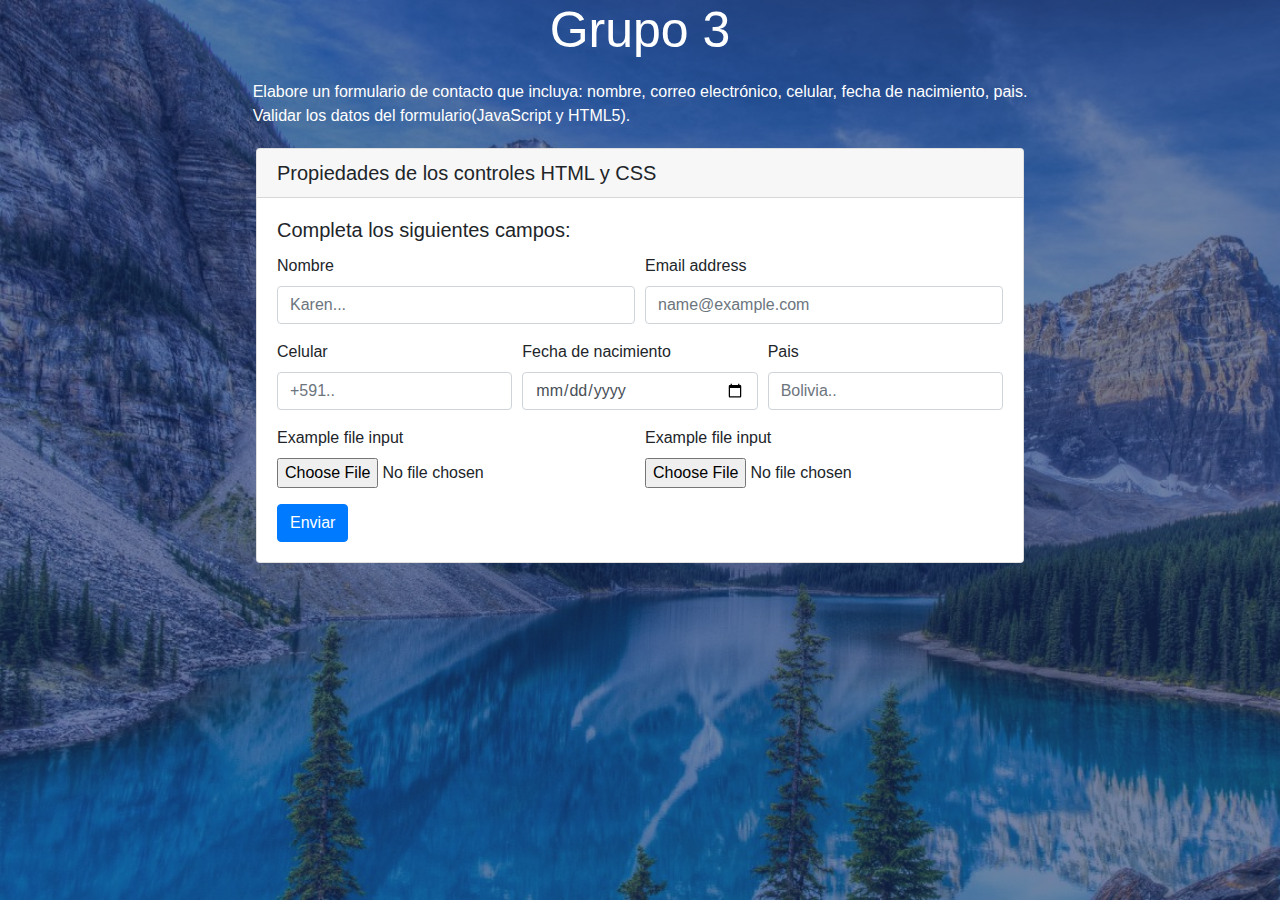
<file: index.html>
<!DOCTYPE html>
<html lang="es">

<head>
    <meta charset="UTF-8">
    <meta name="viewport" content="width=device-width, initial-scale=1.0">
    <link rel="stylesheet" href="https://stackpath.bootstrapcdn.com/bootstrap/4.4.1/css/bootstrap.min.css"
        integrity="sha384-Vkoo8x4CGsO3+Hhxv8T/Q5PaXtkKtu6ug5TOeNV6gBiFeWPGFN9MuhOf23Q9Ifjh" crossorigin="anonymous">
    <link rel="stylesheet" href="./assets/css/custom-style.css">
    <title>Practica 2</title>
</head>

<body>
    <article class="back">
        <div>
            <h1 class="titulo">Grupo 3</h1>
            <p class="parrafo">Elabore un formulario de contacto que incluya: nombre, correo electrónico, celular, fecha
                de nacimiento, pais.
                <br> Validar los datos del formulario(JavaScript y HTML5).</p>
        </div>
        <div class="card card-tam">
            <h5 class="card-header">Propiedades de los controles HTML y CSS</h5>
            <div class="card-body">
                <h5 class="card-title">Completa los siguientes campos:</h5>
                <form action="./pages/recibido.html" method="GET" id="myForm" enctype="multipart/form-data">
                    <div class=" form-row">
                        <div class="form-group col-sm-6 ">
                            <label for="nombre">Nombre</label>
                            <input type="text" class="form-control" id="nombre" name="nombre" placeholder="Karen..."
                                required>
                        </div>
                        <div class="form-group col-sm-6">
                            <label for="email">Email address</label>
                            <input type="email" class="form-control" id="email" name="email"
                                placeholder="name@example.com" required>
                        </div>
                    </div>
                    <div class="form-row">
                        <div class="form-group col-sm-4">
                            <label for="celular">Celular</label>
                            <input type="number" class="form-control" id="celular" name="celular" placeholder="+591.."
                                required>
                        </div>
                        <div class="form-group col-sm-4">
                            <label for="fecha">Fecha de nacimiento</label>
                            <input type="date" class="form-control" id="fecha" name="fecha" required>
                        </div>
                        <div class="form-group col-sm-4">
                            <label for="pais">Pais</label>
                            <input type="text" class="form-control" id="pais" name="pais" placeholder="Bolivia.."
                                required>
                        </div>
                    </div>
                    <div class="form-row">
                        <div class="form-group col-sm-6">
                            <label for="audio">Example file input</label>
                            <input type="file" accept=".mp3,audio/*" class="form-control-file" id="audio" name="audio">
                        </div>
                        <div class="form-group col-sm-6">
                            <label for="video">Example file input</label>
                            <input type="file" accept="video/mp4,video/x-m4v,video/*" class="form-control-file" id="video" name="video">
                        </div>

                    </div>
                    <div class="right">
                        <button type="submit" class="btn btn-primary" id="enviar">Enviar</button>
                    </div>
                </form>
            </div>
        </div>
    </article>
    <script src="./assets/js/app.js"></script>
    <script src="https://code.jquery.com/jquery-3.4.1.slim.min.js"
        integrity="sha384-J6qa4849blE2+poT4WnyKhv5vZF5SrPo0iEjwBvKU7imGFAV0wwj1yYfoRSJoZ+n"
        crossorigin="anonymous"></script>
    <script src="https://cdn.jsdelivr.net/npm/popper.js@1.16.0/dist/umd/popper.min.js"
        integrity="sha384-Q6E9RHvbIyZFJoft+2mJbHaEWldlvI9IOYy5n3zV9zzTtmI3UksdQRVvoxMfooAo"
        crossorigin="anonymous"></script>
    <script src="https://stackpath.bootstrapcdn.com/bootstrap/4.4.1/js/bootstrap.min.js"
        integrity="sha384-wfSDF2E50Y2D1uUdj0O3uMBJnjuUD4Ih7YwaYd1iqfktj0Uod8GCExl3Og8ifwB6"
        crossorigin="anonymous"></script>
</body>

</html>
</file>
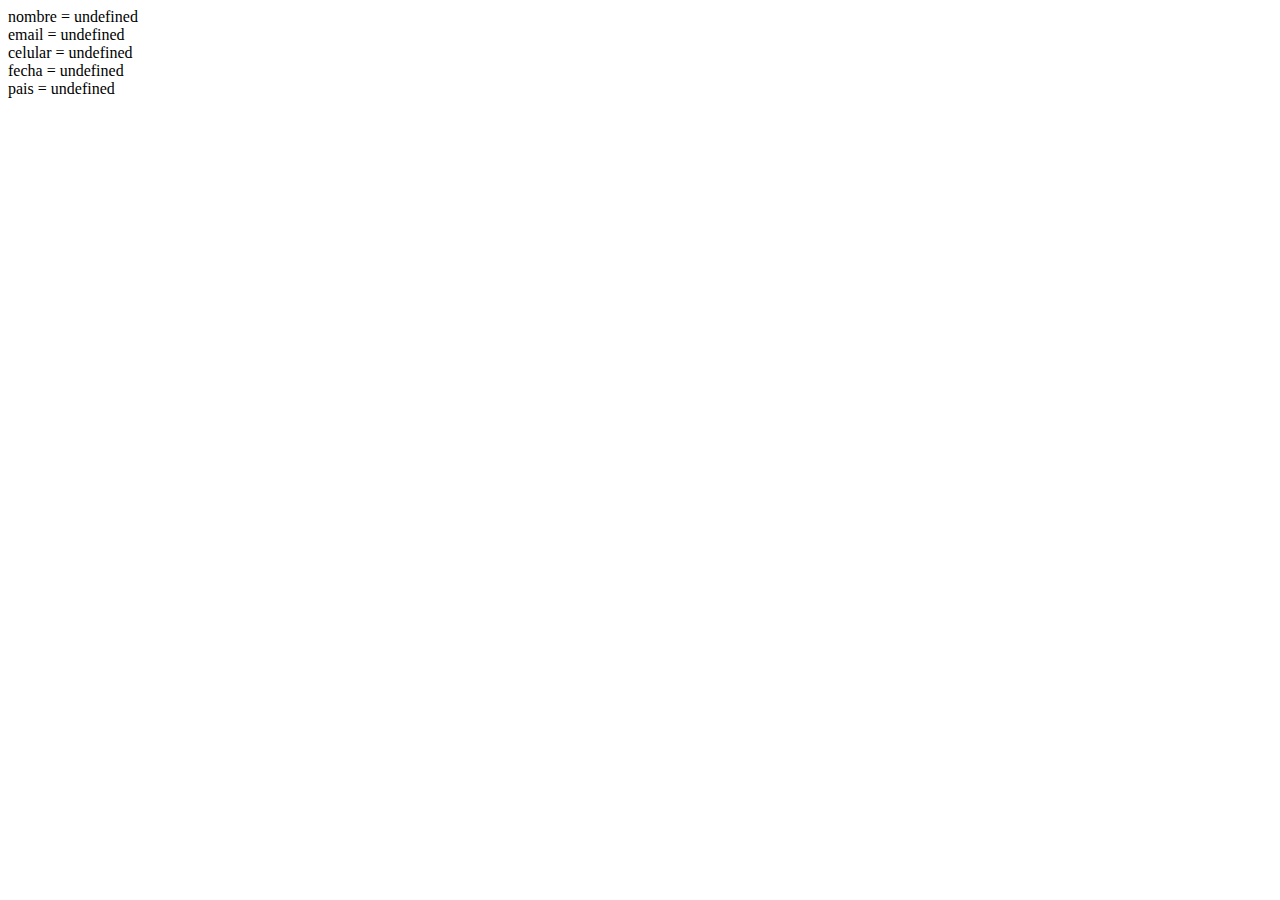
<file: recibido.html>
<!DOCTYPE html>
<html lang="en">

<head>
    <meta charset="UTF-8">
    <meta name="viewport" content="width=device-width, initial-scale=1.0">
    <title>Document</title>
</head>

<body>

</body>
<script src="./assets/js/recibido.js"></script>

</html>
</file>
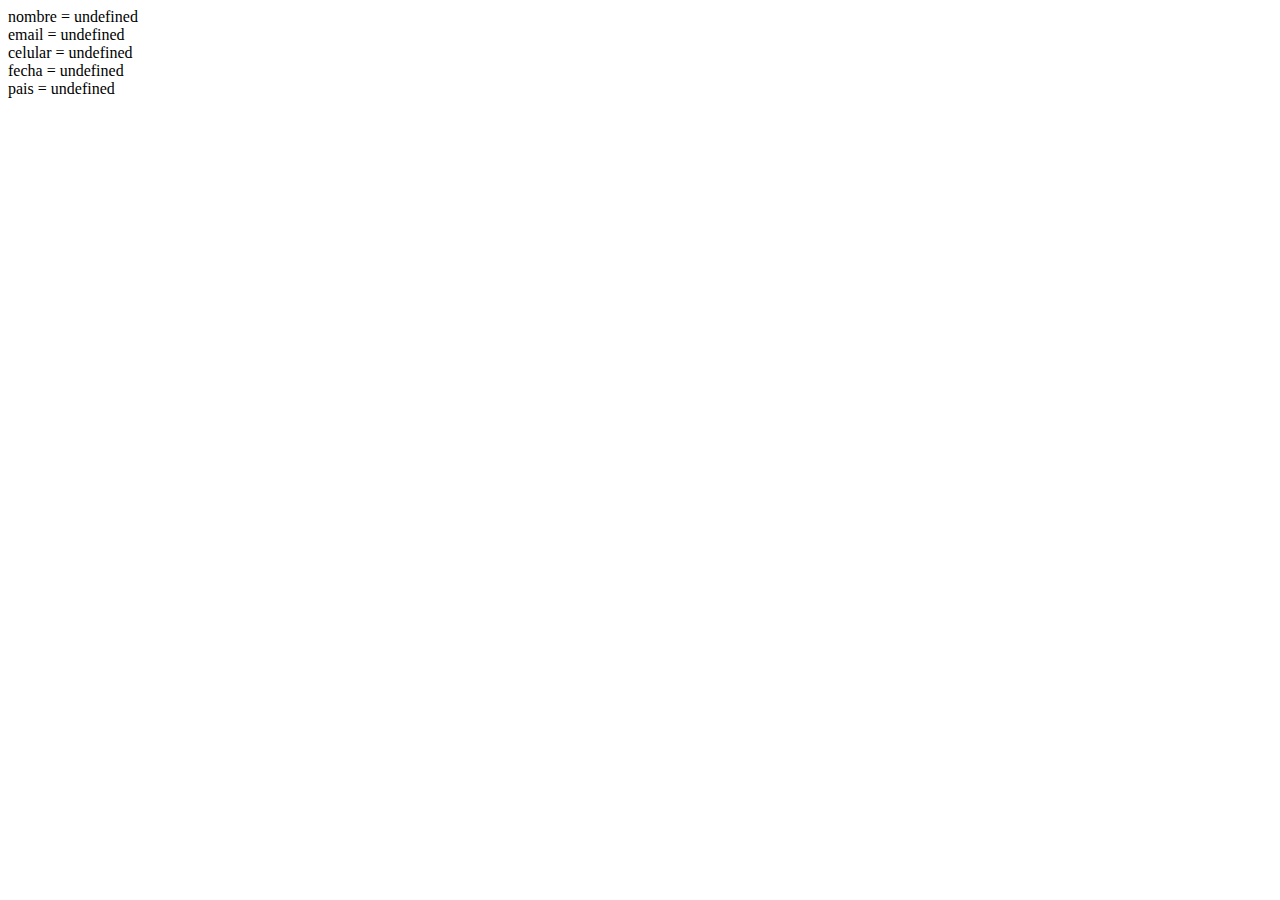
<file: pages/recibido.html>
<!DOCTYPE html>
<html lang="en">

<head>
    <meta charset="UTF-8">
    <meta name="viewport" content="width=device-width, initial-scale=1.0">
    <title>Document</title>
</head>

<body>

</body>
<script src="./../assets/js/recibido.js"></script>

</html>
</file>
<file: assets/css/custom-style.css>
body {
  width: 100vw;
  height: 100vh;
}
.back {
  width: 100%;
  height: 100%;
  position: relative;
  background-attachment: fixed;
  /* background-position: center center; */
  background-size: cover;
  background-image: url(./../imgs/paisaje.jpg);
  z-index: 1;
  display: flex;
  flex-direction: column;
  align-items: center;
}
.back::after {
  content: "";
  position: absolute;
  top: 0;
  left: 0;
  width: 100%;
  height: 100%;
  background: rgba(24, 47, 104, 0.6);
  z-index: -1;
}
.titulo {
  text-align: center;
  font-size: 50px;
  color: #fff;
  /* padding: 20px 0; */
}
.parrafo {
  color: #fff;
  margin: 20px 20px;
}
.right {
  align-self: flex-end;
}
.card-tam {
  width: 60%;
}

@media screen and (max-width: 900px) {
  .card-tam {
    width: 90%;
  }
}
</file>
